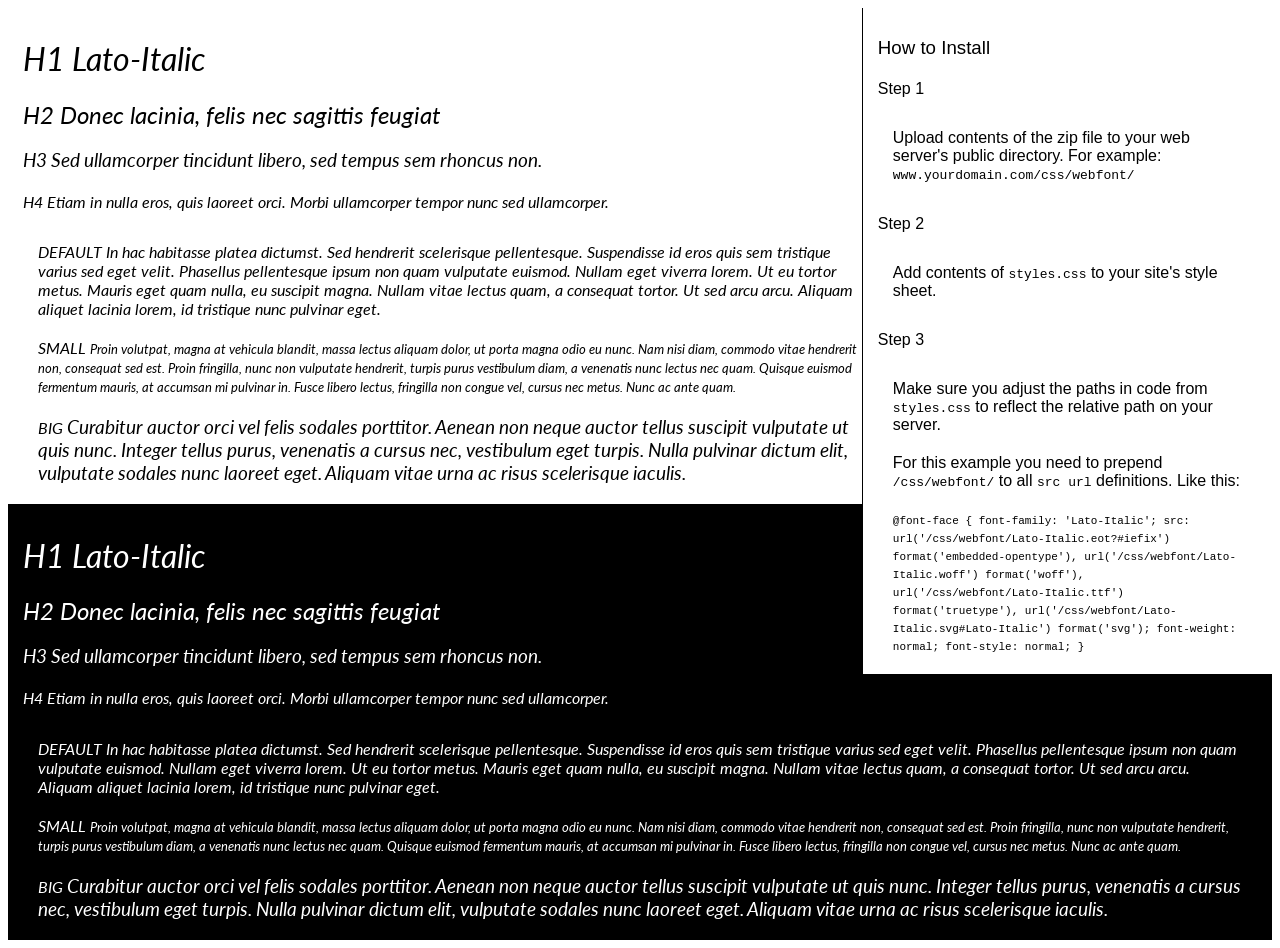
<file: app/fonts/Lato-Italic/preview.html>
<!DOCTYPE html>
<html>
<head>
<title>
Lato-Italic
 - Web font preview
</title>
<style type='text/css'>

@font-face {
  font-family: 'Lato-Italic';
  src: url('Lato-Italic.eot?#iefix') format('embedded-opentype'),  url('Lato-Italic.woff') format('woff'), url('Lato-Italic.ttf')  format('truetype'), url('Lato-Italic.svg#Lato-Italic') format('svg');
  font-weight: normal;
  font-style: normal;
}

body { font-family: 'Lato-Italic' !important; }
h1, h2, h3, h4 { font-weight: normal; }
.reg { color:black; background:white; }
.inverse { color:white; background:black; }
div { padding: 10px 15px; }
.right { background:white; width:30%; float: right; font-family: sans-serif; border: 1px solid black; border-width: 0 0 1px 1px;}
</style>
</head>
<body>
<div class='right'>
<h3>How to Install</h3>
<h4>Step 1</h4>
<div>
Upload contents of the zip file to your web server's public directory. For example:
<code>www.yourdomain.com/css/webfont/</code>
</div>
<h4>Step 2</h4>
<div>
Add contents of
<code>styles.css</code>
to your site's style sheet.
</div>
<h4>Step 3</h4>
<div>
Make sure you adjust the paths in code from
<code>styles.css</code>
to reflect the relative path on your server.
</div>
<div>
For this example you need to prepend
<code>/css/webfont/</code>
to all
<code>src url</code>
definitions. Like this:
</div>
<div>
<code style='font-size:11px;'>@font-face {
  font-family: 'Lato-Italic';
  src: url('/css/webfont/Lato-Italic.eot?#iefix') format('embedded-opentype'),  url('/css/webfont/Lato-Italic.woff') format('woff'), url('/css/webfont/Lato-Italic.ttf')  format('truetype'), url('/css/webfont/Lato-Italic.svg#Lato-Italic') format('svg');
  font-weight: normal;
  font-style: normal;
}</code>
</div>
</div>
<div class='reg'>
<h1>
H1
Lato-Italic
</h1>
<h2>
H2
Donec lacinia, felis nec sagittis feugiat
</h2>
<h3>
H3
Sed ullamcorper tincidunt libero, sed tempus sem rhoncus non.
</h3>
<h4>
H4
Etiam in nulla eros, quis laoreet orci. Morbi ullamcorper tempor nunc sed ullamcorper.
</h4>
<div>
DEFAULT
In hac habitasse platea dictumst. Sed hendrerit scelerisque pellentesque. Suspendisse id eros quis sem tristique varius sed eget velit. Phasellus pellentesque ipsum non quam vulputate euismod. Nullam eget viverra lorem. Ut eu tortor metus. Mauris eget quam nulla, eu suscipit magna. Nullam vitae lectus quam, a consequat tortor. Ut sed arcu arcu. Aliquam aliquet lacinia lorem, id tristique nunc pulvinar eget.
</div>
<div>
SMALL
<small>
Proin volutpat, magna at vehicula blandit, massa lectus aliquam dolor, ut porta magna odio eu nunc. Nam nisi diam, commodo vitae hendrerit non, consequat sed est. Proin fringilla, nunc non vulputate hendrerit, turpis purus vestibulum diam, a venenatis nunc lectus nec quam. Quisque euismod fermentum mauris, at accumsan mi pulvinar in. Fusce libero lectus, fringilla non congue vel, cursus nec metus. Nunc ac ante quam.
</small>
</div>
<div>
BIG
<big>
Curabitur auctor orci vel felis sodales porttitor. Aenean non neque auctor tellus suscipit vulputate ut quis nunc. Integer tellus purus, venenatis a cursus nec, vestibulum eget turpis. Nulla pulvinar dictum elit, vulputate sodales nunc laoreet eget. Aliquam vitae urna ac risus scelerisque iaculis.
</big>
</div>

</div>
<div class='inverse'>
<h1>
H1
Lato-Italic
</h1>
<h2>
H2
Donec lacinia, felis nec sagittis feugiat
</h2>
<h3>
H3
Sed ullamcorper tincidunt libero, sed tempus sem rhoncus non.
</h3>
<h4>
H4
Etiam in nulla eros, quis laoreet orci. Morbi ullamcorper tempor nunc sed ullamcorper.
</h4>
<div>
DEFAULT
In hac habitasse platea dictumst. Sed hendrerit scelerisque pellentesque. Suspendisse id eros quis sem tristique varius sed eget velit. Phasellus pellentesque ipsum non quam vulputate euismod. Nullam eget viverra lorem. Ut eu tortor metus. Mauris eget quam nulla, eu suscipit magna. Nullam vitae lectus quam, a consequat tortor. Ut sed arcu arcu. Aliquam aliquet lacinia lorem, id tristique nunc pulvinar eget.
</div>
<div>
SMALL
<small>
Proin volutpat, magna at vehicula blandit, massa lectus aliquam dolor, ut porta magna odio eu nunc. Nam nisi diam, commodo vitae hendrerit non, consequat sed est. Proin fringilla, nunc non vulputate hendrerit, turpis purus vestibulum diam, a venenatis nunc lectus nec quam. Quisque euismod fermentum mauris, at accumsan mi pulvinar in. Fusce libero lectus, fringilla non congue vel, cursus nec metus. Nunc ac ante quam.
</small>
</div>
<div>
BIG
<big>
Curabitur auctor orci vel felis sodales porttitor. Aenean non neque auctor tellus suscipit vulputate ut quis nunc. Integer tellus purus, venenatis a cursus nec, vestibulum eget turpis. Nulla pulvinar dictum elit, vulputate sodales nunc laoreet eget. Aliquam vitae urna ac risus scelerisque iaculis.
</big>
</div>

</div>
</body>
</html>
</file>
